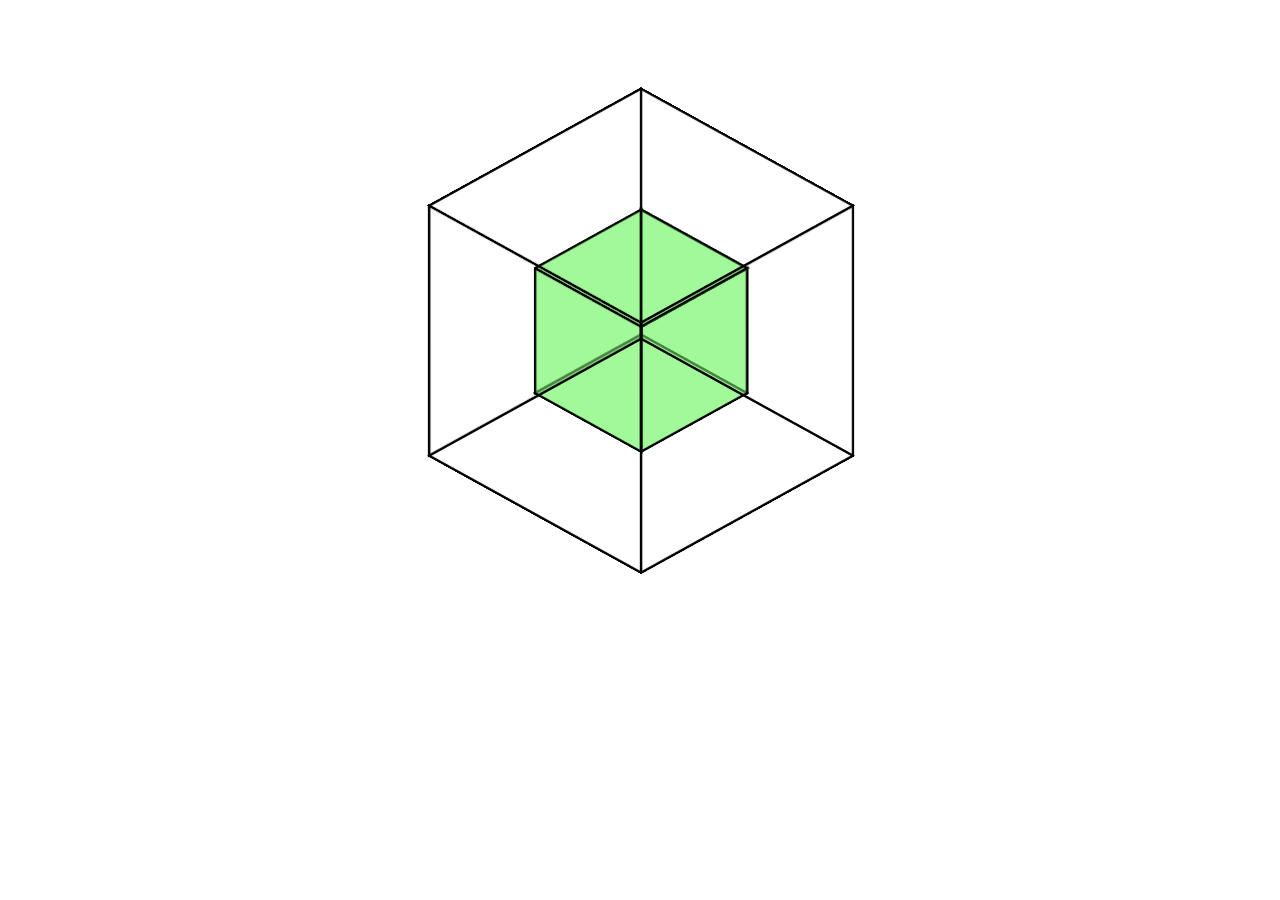
<file: index.html>
<!DOCTYPE html>
<html lang="en">
<head>
	<link href="/landing.css" rel="stylesheet" type="text/css" />
</head>
<body>

<div class="logo-container" style="overflow: hidden;">
	<div class=logo style="-webkit-transform:scale(3);-ms-transform:scale(3);transform:scale(3);height:660px;z-index:-1">
		<ul class=cube-inner>
			<li class=front></li>
			<li class=back></li>
			<li class=right></li>
			<li class=left></li>
			<li class=top></li>
			<li class=bottom></li>
		</ul>
		<ul class=cube>
			<li class=front></li>
			<li class=back></li>
			<li class=right></li>
			<li class=left></li>
			<li class=top></li>
			<li class=bottom></li>
			<!-- <li class=floor></li> -->
		</ul>
	</div>
</div>
</body>
</html>
</file>
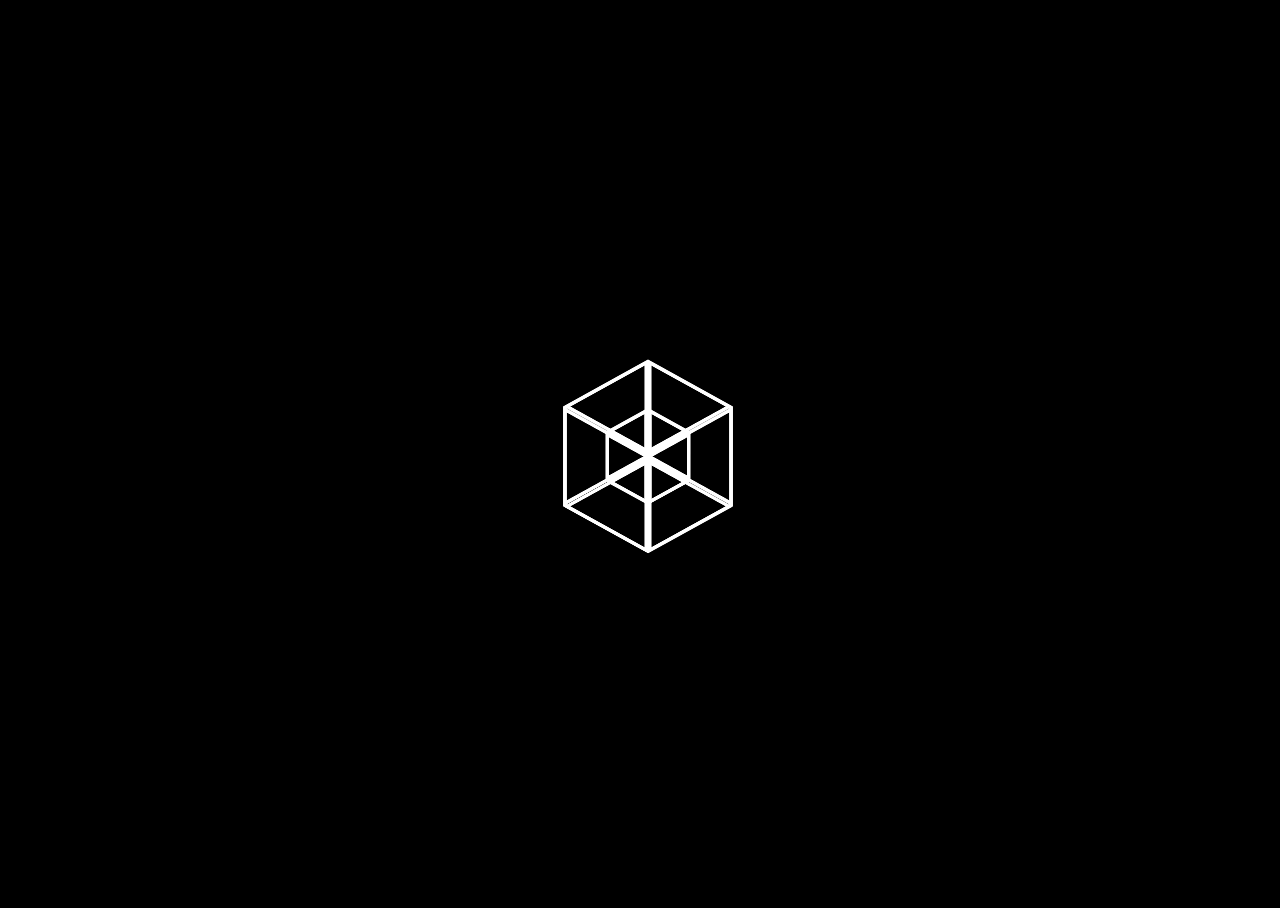
<file: codepen.html>
<!DOCTYPE html>
<html lang="en">
<head>
	<meta charset="utf-8" />
</head>
<body>
	<style>
		@import url('https://fonts.googleapis.com/css?family=Geo');
*,
*:before,
*:after {
  -webkit-box-sizing: border-box;
  box-sizing: border-box;
}
html,body{
  height: 100%;
}
body {
  background: #000;
  font-family: 'Geo', sans-serif;
  display: flex;
  width: 100%;
  align-items: center;
  justify-content: center;
  overflow-x: hidden;
}


.webpack-logo {
  display: inline-block;
  vertical-align: middle;
}


.cube_wrapper {
  width: 120px;
  margin: 0 auto;
  position: relative;
  display: block;
  -webkit-transform-style: preserve-3d;
  transform-style: preserve-3d;
  -webkit-transform: rotateX(-33.5deg) rotateY(45deg);
  transform: rotateX(-33.5deg) rotateY(45deg);
}

.cube {
  display: inline-block;
  -webkit-transform-style: preserve-3d;
  transform-style: preserve-3d;
  transition: transform 1s ease-in-out;
}

.cube1 {
  width: 120px;
  height: 120px;
  z-index:9;
}

.cube1 .face {
  position: absolute;
  width: 100%;
  height: 100%;
  border-color: #fff;
  border-style: solid;
/*   background: rgba(141, 214, 249, 0.5); */
  transition: border-width 0.2s 0.3s;
}

.face_top {
  transform: rotateX(90deg) translateZ(60px);
  border-width: 6px 6px 1px 1px;
}

.face_bottom {
  transform: rotateX(-90deg) translateZ(60px);
  border-width: 5px;
}

.face_side_1 {
  border-width: 1px;
  transform: rotateX(0deg) translateZ(-60px);
}

.face_side_2 {
  transform: rotateX(0deg) translateZ(60px);
  border-width: 1px 6px 6px 1px;
}

.face_side_3 {
  transform: rotateY(-90deg) translateZ(60px);
  border-width: 1px 1px 6px 6px;
}

.face_side_4 {
  transform: rotateY(-90deg) translateZ(-60px);
  border-width: 6px 6px 1px 1px;
}

.cube2 {
  z-index:10;
  width: 120px;
  height: 120px;
  position: absolute;
  top: calc(50% - 3px);
  left: 50%;
  transform: translate(-50%, -50%) scale3d(0.5, 0.5, 0.5);
  display: inline-block;
  -webkit-transform-style: preserve-3d;
  transform-style: preserve-3d;
}

.cube2 .face {
  position: absolute;
  width: 100%;
  height: 100%;
  border: 10px solid #ffffff;
/*   background: #175d96; */
}

	</style>
	<div class="webpack">
		<div class="webpack-logo">
			<div class="cube_wrapper">
				<div class="cube cube1">
					<div class="face face_top"></div>
					<div class="face face_bottom"></div>
					<div class="face face_side_1"></div>
					<div class="face face_side_2"></div>
					<div class="face face_side_3"></div>
					<div class="face face_side_4"></div>
				</div>
				<div class="cube cube2">
					<div class="face face_top"></div>
					<div class="face face_bottom"></div>
					<div class="face face_side_1"></div>
					<div class="face face_side_2"></div>
					<div class="face face_side_3"></div>
					<div class="face face_side_4"></div>
				</div>
			</div>
		</div>
	
	</div>
	
	<script>

			var set_interval;
			var interval_delay = 2000;
			var interval_running = false;

			var i = 0;
			var rotateValue1 = 90;
			var rotateValue2 = -90;
			var topFace = [
				"5px 5px 5px 5px",
				"5px 5px 5px 5px",
				"5px 5px 5px 5px",
				"5px 5px 5px 5px"
			];
			var side1 = ["5px 5px 5px 5px", "5px 5px 5px 5px", "5px", "5px"];
			var side2 = ["5px", "5px", "5px 5px 5px 5px", "5px 5px 5px 5px"];
			var side3 = ["5px 5px 5px 5px", "5px", "5px", "5px 5px 5px 5px"];
			var side4 = ["5px", "5px 5px 5px 5px", "5px 5px 5px 5px", "5px"];

			document.querySelector("body").onload = function () {
				webpackAnimation();
				set_interval = setInterval(webpackAnimation, interval_delay);
			};

			function webpackAnimation() {
				interval_running = true;

				document.querySelector(".cube1").style.transform =
					"rotateY(" + rotateValue1 + "deg)";
				if (i > 3) {
					i = 0;
				}

				document.querySelector(".cube1 .face_top").style.borderWidth = topFace[i];
				document.querySelector(".cube1 .face_side_1").style.borderWidth = side1[i];
				document.querySelector(".cube1 .face_side_2").style.borderWidth = side2[i];
				document.querySelector(".cube1 .face_side_3").style.borderWidth = side3[i];
				document.querySelector(".cube1 .face_side_4").style.borderWidth = side4[i];

				rotateValue1 = rotateValue1 + 90;
				i++;

				document.querySelector(".cube2").style.transform =
					"translate(-50%, -50%) scale3d(0.5, 0.5, 0.5) rotateY(" +
					rotateValue2 +
					"deg)";

				rotateValue2 = rotateValue2 - 90;
			}

			
			var hidden, visibilityChange;
			if (typeof document.hidden !== "undefined") {
				hidden = "hidden";
				visibilityChange = "visibilitychange";
			} else if (typeof document.mozHidden !== "undefined") {
				
				hidden = "mozHidden";
				visibilityChange = "mozvisibilitychange";
			} else if (typeof document.webkitHidden !== "undefined") {
				
				hidden = "webkitHidden";
				visibilityChange = "webkitvisibilitychange";
			}

			function handleVisibilityChange() {
				if (document[hidden]) {
					clearInterval(set_interval);
					interval_running = false;
				} else {
					clearInterval(set_interval);
					if (!interval_running)
						set_interval = setInterval(webpackAnimation, interval_delay);
				}
			}

			
			if (
				typeof document.addEventListener === "undefined" ||
				typeof document[hidden] === "undefined"
			) {
				alert(
					"This demo requires a modern browser that supports the Page Visibility API."
				);
			} else {
				
				document.addEventListener(visibilityChange, handleVisibilityChange, false);
			}

	</script>

</body>
</html>
</file>
<file: landing.css>
:root {
    --bigcube: 1px;
    --smallcube: 1px;
}

@keyframes slowspin{
   0%{
    transform:rotateX(-33.5deg) rotateY(45deg)
}
100%{
    transform:rotateX(-393.5deg) rotateY(-315deg)
}

}
@keyframes fastspin{
0% {
        transform: rotateX(-33.5deg) rotateY(45deg)
    }

    100% {
        transform: rotateX(326.5deg) rotateY(405deg)
    }

}
li{
    margin:0;
    padding:0;
    border:0;
    outline:0;
    font-weight:inherit;
    font-style:inherit;
    font-family:inherit;
    font-size:100%;
    vertical-align:baseline
}
body{
    margin: 0;
        padding: 0;
    background:#fff
}

ul{
    display:block;
    list-style-type:disc;
    -webkit-margin-before:1em;
    -webkit-margin-after:1em;
    -webkit-margin-start:0;
    -webkit-margin-end:0;
    -webkit-padding-start:40px
}
ol{
    list-style-type:decimal
}
ol li{
    margin-left:35px
}
ol,ul{
    margin-top:0;
    margin-bottom:10px
}
li{
    display:list-item;
    text-align:-webkit-match-parent
}
.logo{
    width:100%;
    height:200px;
    position:relative;
    overflow:hidden
}
.cube{
    width:100%;
    height:100%;
    padding:0;
    margin:-50px 0;
    transform-origin:50px 50px;
    transform:rotateX(-33.5deg) rotateY(45deg) ;
    transform-style:preserve-3d;
    animation:slowspin 10s ease-in-out infinite;
    margin:-50px 0 0 -50px;
    top:50%;
    left:50%;
}
.cube,.cube li{
    position:absolute;
    display:block
}
.cube li{
    width:calc(75pt + var(--bigcube));
    height:calc(75pt + var(--bigcube));
    transition:transform 1s ease-in-out;
    /* border: solid var(--bigcube) #000; */
}
/* .cube .back,.cube .front,.cube .left,.cube .right,.cube .top{
    background:radial-gradient(transparent 30%,rgba(16,47,91,.2) 100%)
} */
.cube li:after{
    content:"";
    display:block;
    position:absolute;
    width:calc(75pt - var(--bigcube));
    height:calc(75pt - var(--bigcube));
    border: solid var(--bigcube) #000;
    backface-visibility:hidden;
    /* background-color:rgba(126,169,232,.5); */
    transition:transform 1s ease-in-out
}
.cube .front{
    transform:translateZ(50px);
    /* border: solid 1px red; */
}
.cube .back{
    transform:rotateX(-180deg) translateZ(50px)
}
.cube .right{
    transform:rotateY(90deg) translateZ(50px)
}
.cube .left{
    transform:rotateY(-90deg) translateZ(50px)
}
.cube .top{
    transform:rotateX(90deg) translateZ(50px)
}
/* .cube .top:after{
    background-color:rgba(152,186,237,.5);
    border: solid 1px #000;
} */
.cube .bottom{
    transform:rotateX(-90deg) translateZ(50px)
}
.cube .floor:after{
    display:none
}
.cube .floor{
    /* box-shadow:-300px 0 50px rgba(0,0,0,.3); */
    backface-visibility:visible;
    width:110px;
    height:110px;
    left:295px;
    background-color:transparent;
    transform:rotateX(-90deg) translateZ(60px)
}
.cube-inner{
    width:100%;
    height:100%;
    padding:0;
    margin:-25px 0;
    top: calc(50%);
    left: calc(50%);
    transform-origin:25px 25px;
    margin:-25px 0 0 -25px;
    transform:rotateX(-33.5deg) rotateY(45deg);
    transform-style:preserve-3d;
    animation:fastspin 10s ease-in-out infinite
}
.cube-inner,.cube-inner li{
    position:absolute;
    display:block;
}
.cube-inner li{
    width:51px;
    height:51px;
    transition:transform 1s ease-in-out;
}
/* .cube-inner .back,.cube-inner .front,.cube-inner .left,.cube-inner .right,.cube-inner .top{
    background:radial-gradient(transparent 30%,rgba(5,17,53,.2) 100%)
} */
.cube-inner li:after{
    content:"";
    display:block;
    position:absolute;
    width:49px;
    height:49px;
    backface-visibility:hidden;
    border: solid 1px #000;
    background-color:rgba(132, 248, 119, 0.5);
    transition:transform 1s ease-in-out
}
.cube-inner .front{
    transform:translateZ(25px)
}
.cube-inner .back{
    transform:rotateX(-180deg) translateZ(25px)
}
.cube-inner .right{
    transform:rotateY(90deg) translateZ(25px)
}
.cube-inner .left{
    transform:rotateY(-90deg) translateZ(25px)
}
.cube-inner .top{
    transform:rotateX(90deg) translateZ(25px);
}
/* .cube-inner .top:after{
    background-color:rgba(22,78,234,.5)
} */
.cube-inner .bottom{
    transform:rotateX(-90deg) translateZ(25px)
}
.cube-inner .floor:after{
    display:none
}
.cube-inner .floor{
    /* box-shadow:-300px 0 50px rgba(0,0,0,.3); */
    backface-visibility:visible;
    width:60px;
    height:60px;
    left:295px;
    background-color:transparent;
    transform:rotateX(-90deg) translateZ(35px)
}
</file>
